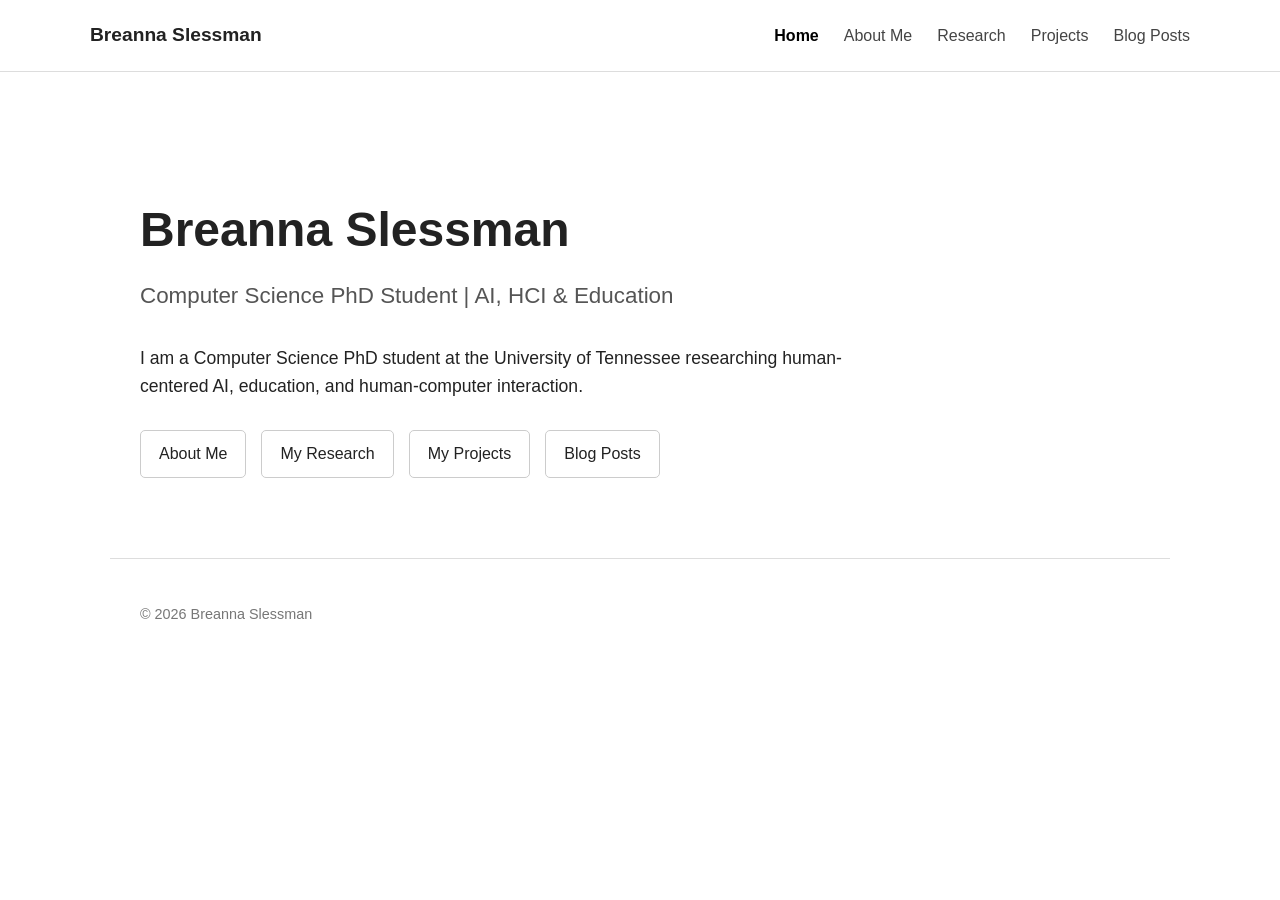
<file: index.html>
<!DOCTYPE html>
<html lang="en">

<head>
    <meta charset="UTF-8">
    <meta name="viewport" content="width=device-width, initial-scale=1.0">

    <title>Breanna Slessman</title>

    <link rel="stylesheet" href="styles.css">
</head>

<body>

    <!-- Navigation -->
    <header>
        <nav>
            <a href="index.html" class="logo">Breanna Slessman</a>

            <div class="nav-links">
                <a class="active" href="index.html">Home</a>
                <a href="about.html">About Me</a>
                <a href="research.html">Research</a>
                <a href="projects.html">Projects</a>
                <a href="blog.html">Blog Posts</a>
            </div>
        </nav>
    </header>


    <!-- Main Content -->
    <main>

        <section class="hero">
            <h1>Breanna Slessman</h1>

            <h2>
                Computer Science PhD Student |
                AI, HCI & Education
            </h2>

            <p>
                I am a Computer Science PhD student at the University
                of Tennessee researching human-centered AI, education,
                and human-computer interaction.
            </p>

            <div class="links">
                <a href="about.html">About Me</a>
                <a href="research.html">My Research</a>
                <a href="projects.html">My Projects</a>
                <a href="blog.html">Blog Posts</a>
            </div>
        </section>

    </main>


    <!-- Footer -->
    <footer>
        <p>© 2026 Breanna Slessman</p>
    </footer>

</body>
</html>
</file>
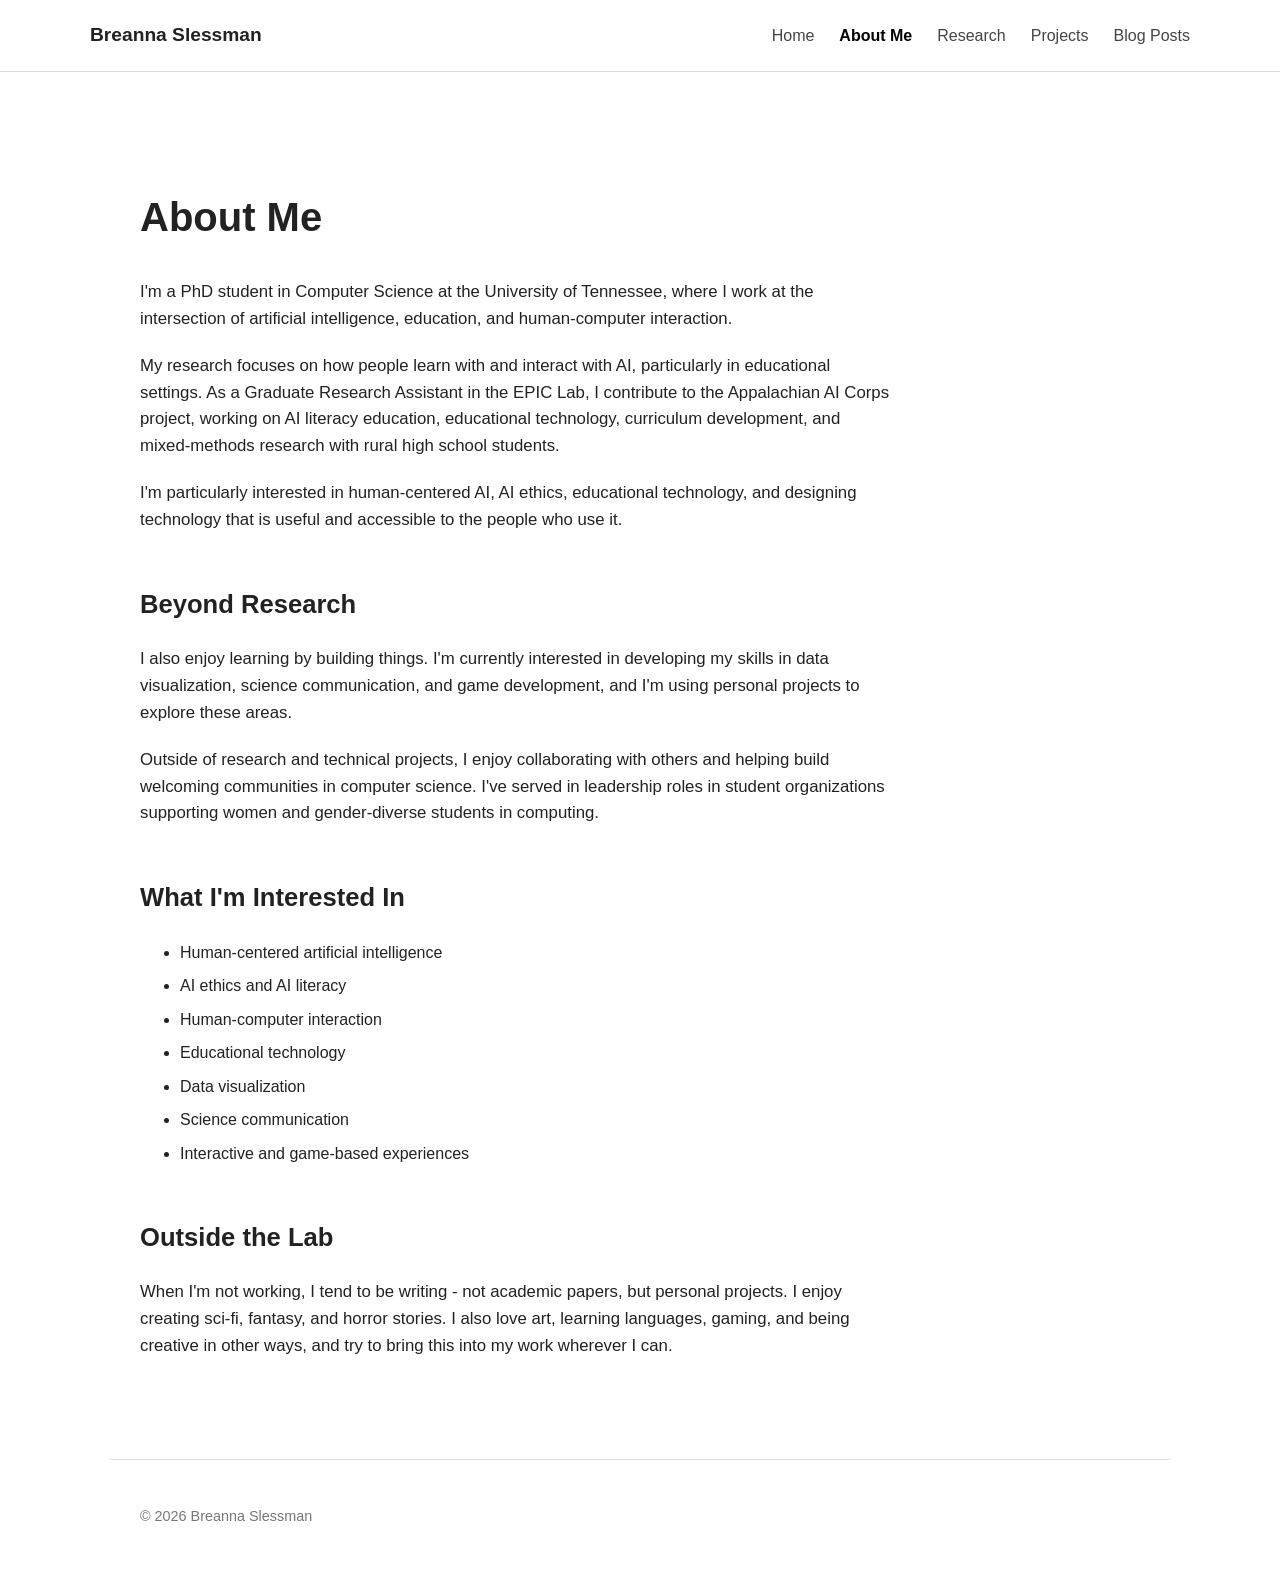
<file: about.html>
<!DOCTYPE html>
<html lang="en">

<head>
    <meta charset="UTF-8">
    <meta name="viewport" content="width=device-width, initial-scale=1.0">

    <title>About Me | Breanna Slessman</title>

    <link rel="stylesheet" href="styles.css">
</head>

<body>

    <!-- Navigation -->
    <header>
        <nav>
            <a href="index.html" class="logo">Breanna Slessman</a>

            <div class="nav-links">
                <a href="index.html">Home</a>
                <a class="active" href="about.html">About Me</a>
                <a href="research.html">Research</a>
                <a href="projects.html">Projects</a>
                <a href="blog.html">Blog Posts</a>            
            </div>
        </nav>
    </header>


    <!-- Main Content -->
    <main>

        <section class="page-content">

            <h1>About Me</h1>

            <p>
                I'm a PhD student in Computer Science at the University
                of Tennessee, where I work at the intersection of
                artificial intelligence, education, and human-computer
                interaction.
            </p>

            <p>
                My research focuses on how people learn with and interact
                with AI, particularly in educational settings. As a
                Graduate Research Assistant in the EPIC Lab, I contribute
                to the Appalachian AI Corps project, working on AI literacy
                education, educational technology, curriculum development,
                and mixed-methods research with rural high school students.
            </p>

            <p>
                I'm particularly interested in human-centered AI, AI ethics,
                educational technology, and designing technology that is
                useful and accessible to the people who use it.
            </p>


            <h2>Beyond Research</h2>

            <p>
                I also enjoy learning by building things. I'm currently
                interested in developing my skills in data visualization,
                science communication, and game development, and I'm using
                personal projects to explore these areas.
            </p>

            <p>
                Outside of research and technical projects, I enjoy
                collaborating with others and helping build welcoming
                communities in computer science. I've served in leadership
                roles in student organizations supporting women and
                gender-diverse students in computing.
            </p>


            <h2>What I'm Interested In</h2>

            <ul>
                <li>Human-centered artificial intelligence</li>
                <li>AI ethics and AI literacy</li>
                <li>Human-computer interaction</li>
                <li>Educational technology</li>
                <li>Data visualization</li>
                <li>Science communication</li>
                <li>Interactive and game-based experiences</li>
            </ul>

            <h2>Outside the Lab</h2>

            <p>
                When I'm not working, I tend to be writing - not academic papers,
                but personal projects. I enjoy creating sci-fi, fantasy,
                and horror stories. I also love art, learning languages, gaming, 
                and being creative in other ways, and try to bring this into my work 
                wherever I can.
            </p>

        </section>

    </main>


    <!-- Footer -->
    <footer>
        <p>© 2026 Breanna Slessman</p>
    </footer>

</body>
</html>
</file>
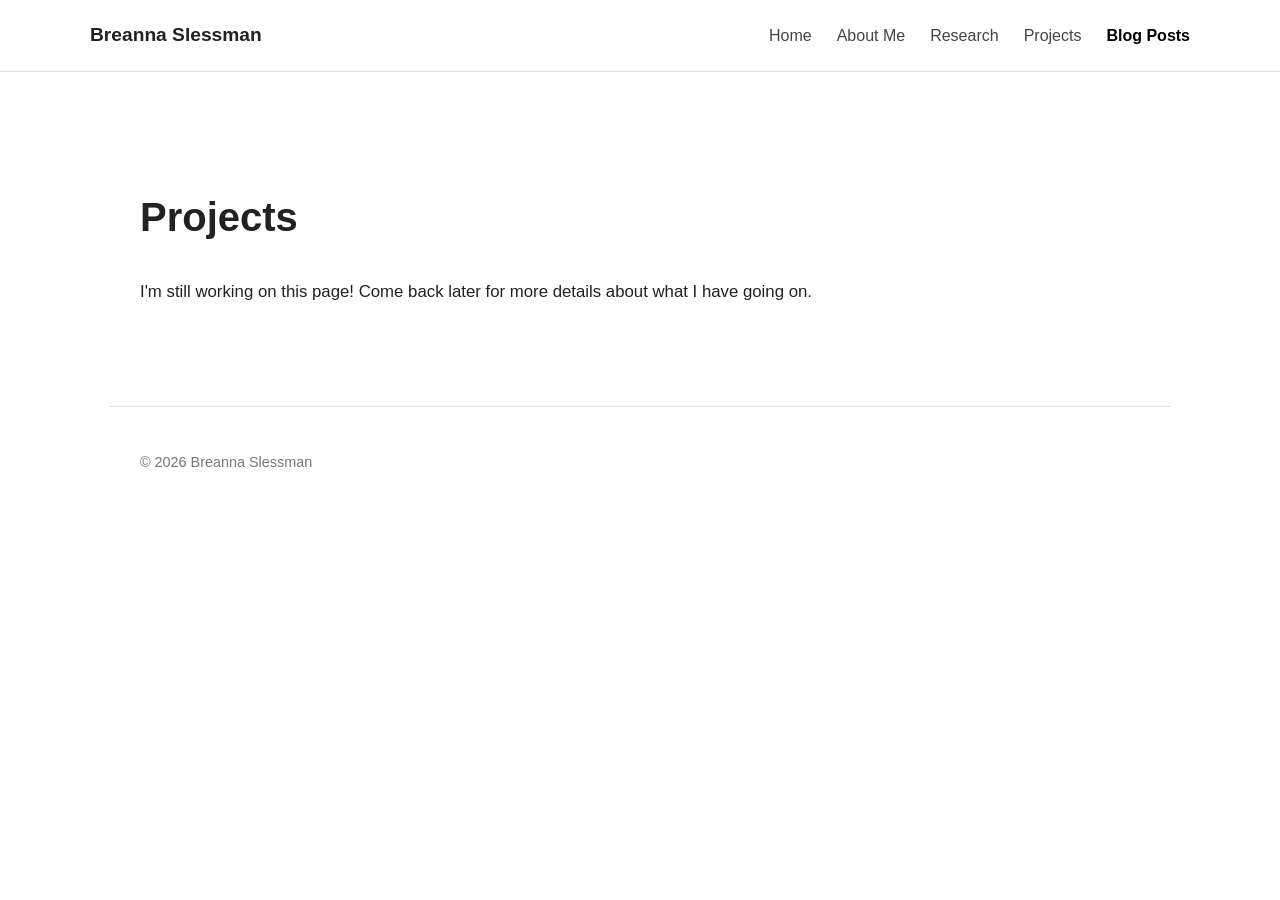
<file: blog.html>
<!DOCTYPE html>
<html lang="en">

<head>
    <meta charset="UTF-8">
    <meta name="viewport" content="width=device-width, initial-scale=1.0">

    <title>Blog Posts | Breanna Slessman</title>

    <link rel="stylesheet" href="styles.css">
</head>

<body>

    <!-- Navigation -->
    <header>
        <nav>
            <a href="index.html" class="logo">Breanna Slessman</a>

            <div class="nav-links">
                <a href="index.html">Home</a>
                <a href="about.html">About Me</a>
                <a href="research.html">Research</a>
                <a href="projects.html">Projects</a>
                <a class="active" href="blog.html">Blog Posts</a>  
            </div>
        </nav>
    </header>


    <!-- Main Content -->
    <main>

        <section class="page-content">

            <h1>Projects</h1>

            <p>
                I'm still working on this page! Come back later for more details about what I have going on.
            </p>

        </section>

    </main>


    <!-- Footer -->
    <footer>
        <p>© 2026 Breanna Slessman</p>
    </footer>

</body>
</html>
</file>
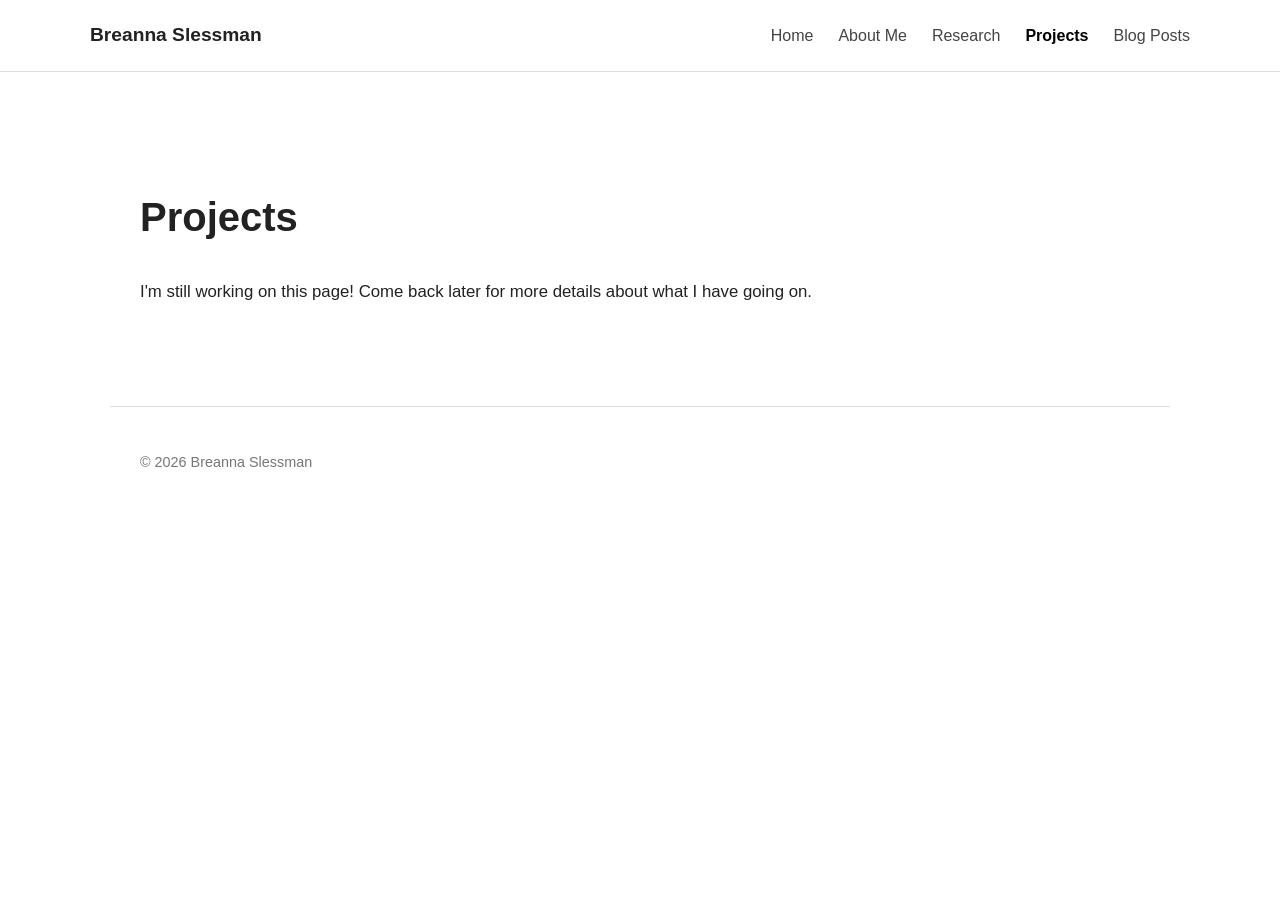
<file: projects.html>
<!DOCTYPE html>
<html lang="en">

<head>
    <meta charset="UTF-8">
    <meta name="viewport" content="width=device-width, initial-scale=1.0">

    <title>Projects | Breanna Slessman</title>

    <link rel="stylesheet" href="styles.css">
</head>

<body>

    <!-- Navigation -->
    <header>
        <nav>
            <a href="index.html" class="logo">Breanna Slessman</a>

            <div class="nav-links">
                <a href="index.html">Home</a>
                <a href="about.html">About Me</a>
                <a href="research.html">Research</a>
                <a class="active" href="projects.html">Projects</a>
                <a href="blog.html">Blog Posts</a>  
            </div>
        </nav>
    </header>


    <!-- Main Content -->
    <main>

        <section class="page-content">

            <h1>Projects</h1>

            <p>
                I'm still working on this page! Come back later for more details about what I have going on.
            </p>

        </section>

    </main>


    <!-- Footer -->
    <footer>
        <p>© 2026 Breanna Slessman</p>
    </footer>

</body>
</html>
</file>
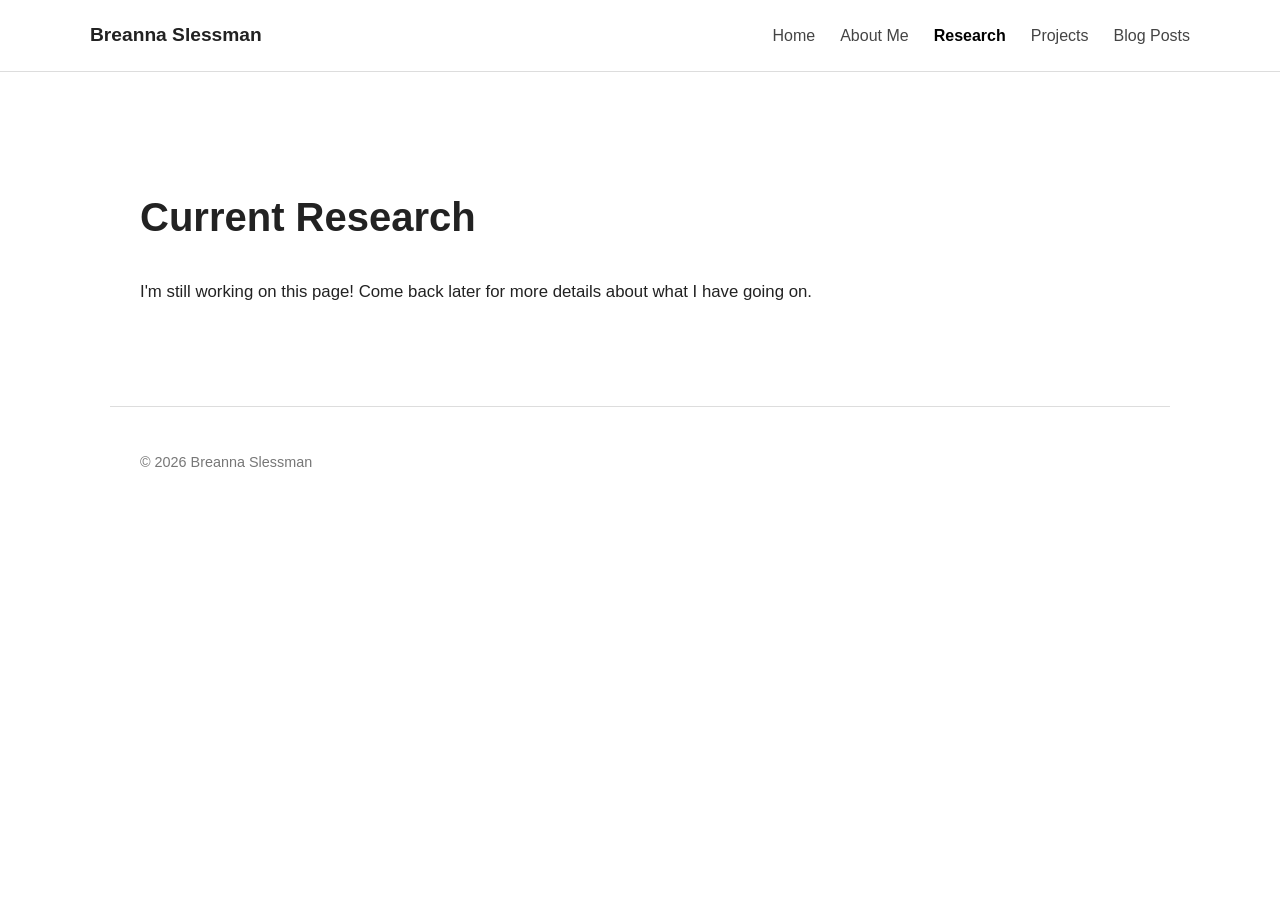
<file: research.html>
<!DOCTYPE html>
<html lang="en">

<head>
    <meta charset="UTF-8">
    <meta name="viewport" content="width=device-width, initial-scale=1.0">

    <title>Research | Breanna Slessman</title>

    <link rel="stylesheet" href="styles.css">
</head>

<body>

    <!-- Navigation -->
    <header>
        <nav>
            <a href="index.html" class="logo">Breanna Slessman</a>

            <div class="nav-links">
                <a href="index.html">Home</a>
                <a href="about.html">About Me</a>
                <a class="active"href="research.html">Research</a>
                <a href="projects.html">Projects</a>
                <a href="blog.html">Blog Posts</a>  
            </div>
        </nav>
    </header>


    <!-- Main Content -->
    <main>

        <section class="page-content">

            <h1>Current Research</h1>

            <p>
                I'm still working on this page! Come back later for more details about what I have going on.
            </p>

        </section>

    </main>


    <!-- Footer -->
    <footer>
        <p>© 2026 Breanna Slessman</p>
    </footer>

</body>
</html>
</file>
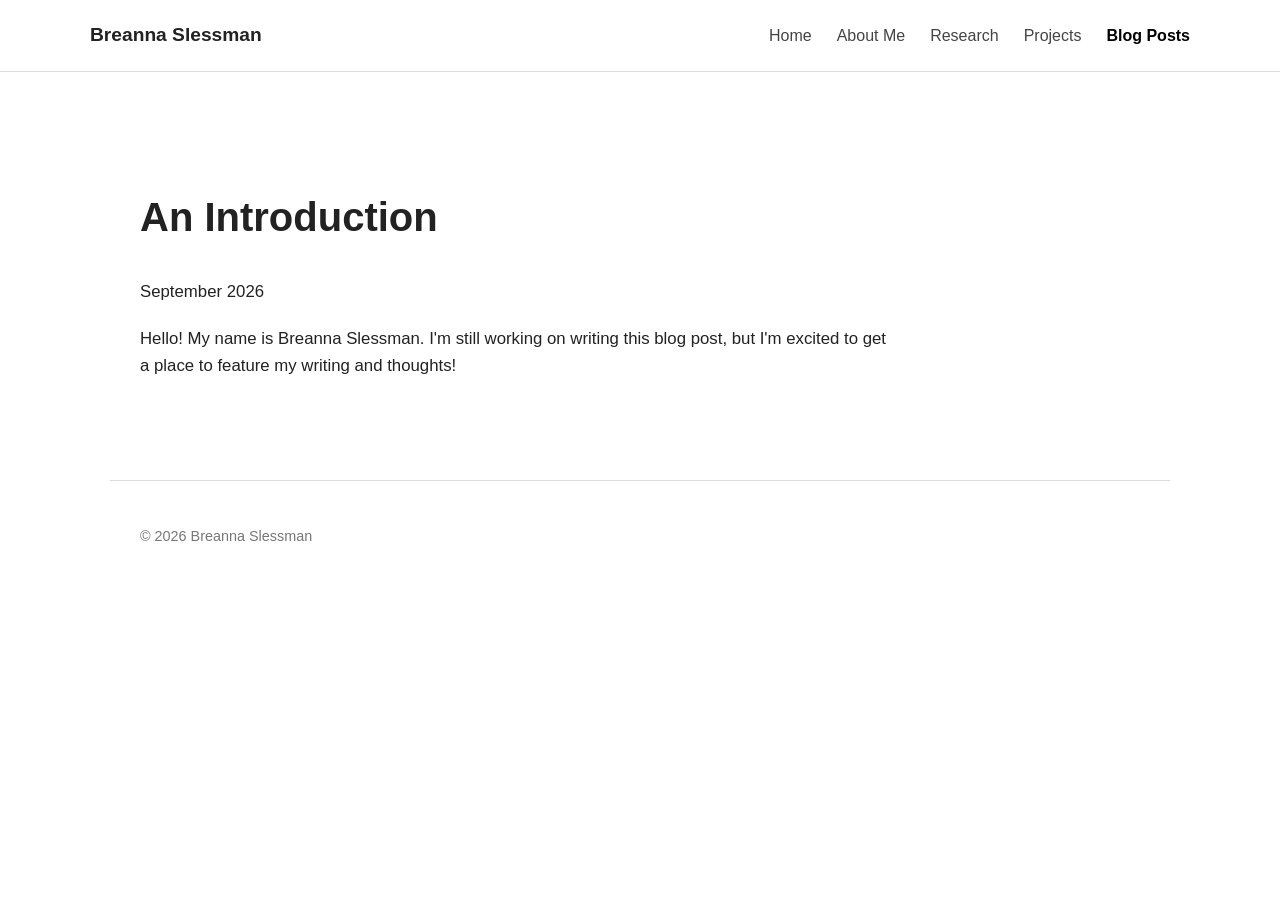
<file: posts/AnIntroduction.html>
<!DOCTYPE html>
<html lang="en">

<head>
    <meta charset="UTF-8">
    <meta name="viewport" content="width=device-width, initial-scale=1.0">

    <title>An Introduction | Breanna Slessman</title>
    
    <link rel="stylesheet" href="../styles.css">
</head>

<body>

    <!-- Navigation -->
    <header>
        <nav>
            <a href="index.html" class="logo">Breanna Slessman</a>

            <div class="nav-links">
                <a href="../index.html">Home</a>
                <a href="../about.html">About Me</a>
                <a href="../research.html">Research</a>
                <a href="../projects.html">Projects</a>
                <a class="active" href="../blog.html">Blog Posts</a>  
            </div>
        </nav>
    </header>


    <!-- Main Content -->
    <main>

        <section class="page-content">

            <h1>An Introduction</h1>

            <p class="dateandtime">
                September 2026
            </p>

            <p>
                Hello! My name is Breanna Slessman. I'm still working on writing this blog post,
                but I'm excited to get a place to feature my writing and thoughts!
            </p>

        </section>

    </main>


    <!-- Footer -->
    <footer>
        <p>© 2026 Breanna Slessman</p>
    </footer>

</body>
</html>
</file>
<file: styles.css>
/* =========================
   General
   ========================= */

body {
    margin: 0;
    font-family: Arial, sans-serif;
    line-height: 1.6;
    color: #222;
    background-color: #ffffff;
}


/* =========================
   Header / Navigation
   ========================= */

header {
    border-bottom: 1px solid #ddd;
    background-color: #ffffff;
}

nav {
    max-width: 1100px;
    margin: 0 auto;
    padding: 20px 30px;

    display: flex;
    justify-content: space-between;
    align-items: center;
}

.logo {
    font-size: 1.2rem;
    font-weight: bold;
    color: #222;
    text-decoration: none;
}

.nav-links {
    display: flex;
    gap: 25px;
}

.nav-links a {
    color: #444;
    text-decoration: none;
}

.nav-links a:hover {
    color: #000;
}

.nav-links a.active {
    font-weight: bold;
    color: #000;
}


/* =========================
   Main Content
   ========================= */

main {
    max-width: 1000px;
    margin: 0 auto;
    padding: 80px 30px;
}


/* =========================
   Hero
   ========================= */

.hero {
    max-width: 750px;
}

.hero h1 {
    font-size: 3rem;
    margin-bottom: 10px;
}

.hero h2 {
    font-size: 1.4rem;
    font-weight: normal;
    color: #555;
    margin-top: 0;
}

.hero p {
    font-size: 1.1rem;
    margin-top: 30px;
}


/* =========================
   Links / Buttons
   ========================= */

.links {
    display: flex;
    gap: 15px;
    flex-wrap: wrap;
    margin-top: 30px;
}

.links a {
    padding: 10px 18px;
    border: 1px solid #ccc;
    border-radius: 5px;

    color: #222;
    text-decoration: none;
}

.links a:hover {
    background-color: #f5f5f5;
}


/* =========================
   Footer
   ========================= */

footer {
    max-width: 1000px;
    margin: 0 auto;
    padding: 30px;
    border-top: 1px solid #ddd;

    color: #777;
    font-size: 0.9rem;
}

/* =========================
   Page Content
   ========================= */

.page-content {
    max-width: 750px;
}

.page-content h1 {
    font-size: 2.5rem;
    margin-bottom: 30px;
}

.page-content h2 {
    margin-top: 50px;
    font-size: 1.6rem;
}

.page-content p {
    font-size: 1.05rem;
    margin-bottom: 20px;
}

.page-content li {
    margin-bottom: 8px;
}

/*  ========================
    Style elements
    ======================== */  

.dateandtime p {
    font-size: 1rem;
    font-style: italic;
    color: #444;
}
</file>
